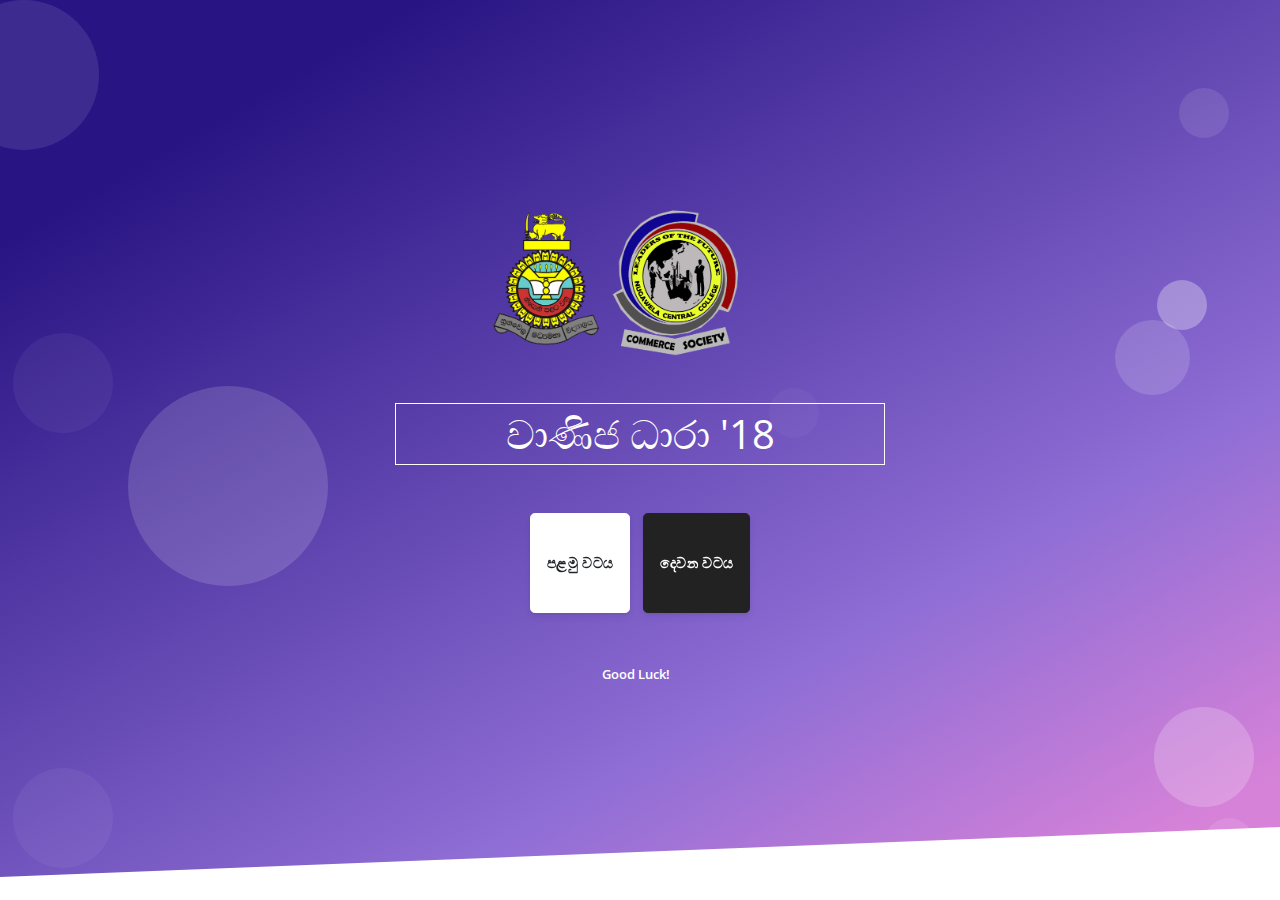
<file: index.html>
<!DOCTYPE html>
<html>

<head>
  <meta charset="utf-8">
  <meta name="viewport" content="width=device-width, initial-scale=1, shrink-to-fit=no">
  <meta name="description" content="Nugawela Central College Commerce Day Final Quiz.">
  <meta name="author" content="Sumedha Karunarathna, Piumal Rathnayaka , Arjuna Senevirathna">
  <title>Final Quiz</title>
  <!-- Favicon -->
  <link href="./assets/img/brand/favicon.png" rel="icon" type="image/png">
  <!-- Fonts -->
  <link href="https://fonts.googleapis.com/css?family=Open+Sans:300,400,600,700" rel="stylesheet">
  <!-- Icons -->
  <link href="./assets/vendor/nucleo/css/nucleo.css" rel="stylesheet">
  <link href="./assets/vendor/font-awesome/css/font-awesome.min.css" rel="stylesheet">
  <!-- Argon CSS -->
  <link type="text/css" href="./assets/css/argon.css?v=1.0.1" rel="stylesheet">
  <!-- Docs CSS -->
  <link type="text/css" href="./assets/css/argon.min.css" rel="stylesheet">
</head>

<body>

  <main>
    <div class="position-relative">
      <!-- Hero for FREE version -->
      <section class="section section-lg section-hero section-shaped">
        <!-- Background circles -->
        <div class="shape shape-style-1 shape-primary">
          <span class="span-150"></span>
          <span class="span-50"></span>
          <span class="span-50"></span>
          <span class="span-75"></span>
          <span class="span-100"></span>
          <span class="span-75"></span>
          <span class="span-50"></span>
          <span class="span-100"></span>
          <span class="span-50"></span>
          <span class="span-100"></span>
        </div>
        <div class="container shape-container d-flex align-items-center py-lg">
          <div class="col px-0">
            <div class="row align-items-center justify-content-center">
              <div class="col-lg-6 text-center">
                <img src="./assets/img/brand/white.png" width="50%"   style="margin-bottom: 20px; margin-right: 50px;"  ><br>
                <h1 style="color:white;
                           border: 1px white;
                           border-style: ridge;

">වාණිජ ධාරා '18</h1>
                <div class="btn-wrapper mt-5">
                  <a href="rules.html" class="btn btn-lg btn-white btn-icon mb-3 mb-sm-0">

                    <span class="btn-inner--text"    >පළමු වටය</span>
                  </a>
                  <a href="rules 2.html" class="btn btn-lg btn-github btn-icon mb-3 mb-sm-0" target="_blank">

                    <span class="btn-inner--text">
                      දෙවන වටය</span>
                  </a>
                </div>
                <div class="mt-5">
                  <small class="text-white font-weight-bold mb-0 mr-2">Good Luck!</small>

                </div>
              </div>
            </div>
          </div>
        </div>
        <!-- SVG separator -->
        <div class="container">
        <div class="separator separator-bottom separator-skew zindex-100">
          <svg x="0" y="0" viewBox="0 0 2560 100" preserveAspectRatio="none" version="1.1" xmlns="http://www.w3.org/2000/svg">
            <polygon class="fill-white" points="2560 0 2560 100 0 100"></polygon>
          </svg>
        </div>
      </section>
    </div>
      </div>






  </main>

  <!-- Core -->
  <script src="./assets/vendor/jquery/jquery.min.js"></script>
  <script src="./assets/vendor/popper/popper.min.js"></script>
  <script src="./assets/vendor/bootstrap/bootstrap.min.js"></script>
  <script src="./assets/vendor/headroom/headroom.min.js"></script>
  <!-- Optional JS -->
  <script src="./assets/vendor/onscreen/onscreen.min.js"></script>
  <script src="./assets/vendor/nouislider/js/nouislider.min.js"></script>
  <script src="./assets/vendor/bootstrap-datepicker/js/bootstrap-datepicker.min.js"></script>
  <!-- Argon JS -->
  <script src="./assets/js/argon.js?v=1.0.1"></script>
</body>

</html>
</file>
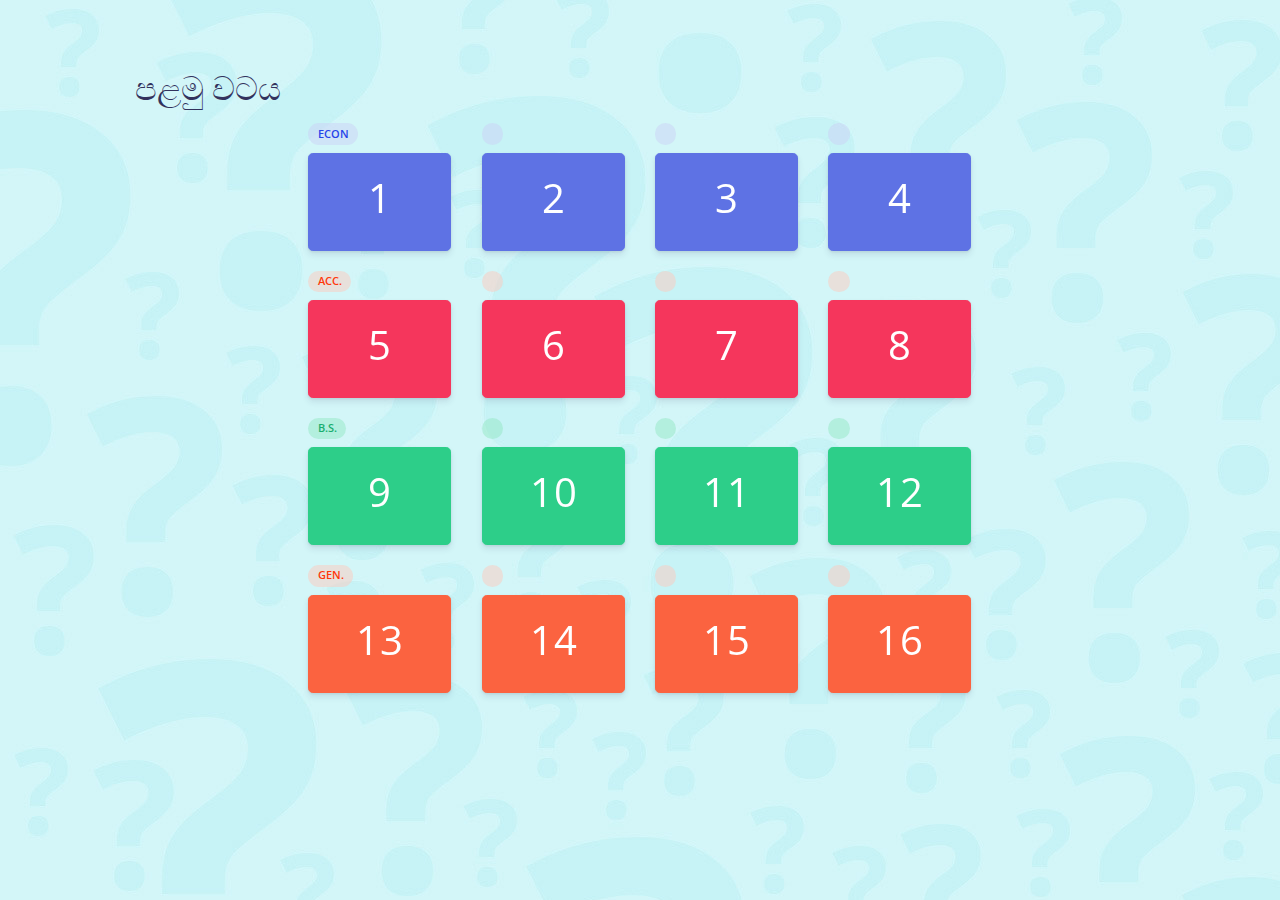
<file: quiz 2.html>
<!DOCTYPE html>
<html>

<head>
  <meta charset="utf-8">
  <meta name="viewport" content="width=device-width, initial-scale=1, shrink-to-fit=no">
  <meta name="description" content="Nugawela Central College Commerce Day Final Quiz.">
  <meta name="author" content="Sumedha Karunarathna, Piumal Rathnayaka">
  <title>Final Quiz</title>
  <!-- Favicon -->
  <link href="./assets/img/brand/favicon.png" rel="icon" type="image/png">
  <!-- Fonts -->
  <link href="https://fonts.googleapis.com/css?family=Open+Sans:300,400,600,700" rel="stylesheet">
  <!-- Icons -->
  <link href="./assets/vendor/nucleo/css/nucleo.css" rel="stylesheet">
  <link href="./assets/vendor/font-awesome/css/font-awesome.min.css" rel="stylesheet">
  <!-- Argon CSS -->
  <link type="text/css" href="./assets/css/argon.css?v=1.0.1" rel="stylesheet">
  <!-- Docs CSS -->
  <link type="text/css" href="./assets/css/argon.min.css" rel="stylesheet">

    <style>

        p {font-size:30px; }

    </style>
    <script>
        function close1() {
            document.getElementById("Ques1").disabled = true;
        };

        function close2() {
            document.getElementById("Ques2").disabled = true;
        };

        function close3() {
            document.getElementById("Ques3").disabled = true;

        };

        function close4() {
            document.getElementById("Ques4").disabled = true;

        };

        function close5() {
            document.getElementById("Ques5").disabled = true;

        };

        function close6() {
            document.getElementById("Ques6").disabled = true;

        };

        function close7() {
            document.getElementById("Ques7").disabled = true;

        };

        function close8() {
            document.getElementById("Ques8").disabled = true;

        };

        function close9() {
            document.getElementById("Ques9").disabled = true;

        };

        function close10() {
            document.getElementById("Ques10").disabled = true;

        };

        function close11() {
            document.getElementById("Ques11").disabled = true;

        };

        function close12() {
            document.getElementById("Ques12").disabled = true;

        };

        function close13() {
            document.getElementById("Ques13").disabled = true;

        };

        function close14() {
            document.getElementById("Ques14").disabled = true;

        };

        function close15() {
            document.getElementById("Ques15").disabled = true;

        };

        function close16() {
            document.getElementById("Ques16").disabled = true;

        }
    </script>

</head>

<body style="background-image:url(wall.jpg)">

  <main>







    <section class="section section-components">
      <div class="container">



        <!-- Images -->

        <h2 class="">
          <span>පළමු වටය </span>
        </h2>

        <!-- Row 1 -->
        <div class="row">
            <div class="col-md-2">
            </div>
            <!-- ප්‍රශ්න අංක 1 -->
          <div class="col-md-2">
              <span class="badge badge-pill badge-primary">ECON</span>
              <button type="button" id="Ques1" class="btn btn-lg btn-block btn-primary mb-3" data-toggle="modal" data-target="#modal-default1"><div class="h1" style="color: white;">1</div></button>
            <div class="modal fade" id="modal-default1" tabindex="-1" role="dialog" aria-labelledby="modal-default1" aria-hidden="true">
              <div class="modal-dialog modal- modal-dialog-centered modal-" role="document">
                <div class="modal-content">
                  <div class="modal-header">
                    <h6 class="modal-title" id="modal-title-default1">ප්‍රශ්න අංක 1</h6>
                    <button type="button" class="close" data-dismiss="modal" aria-label="Close">
                      <span aria-hidden="true">×</span>
                    </button>
                  </div>
                  <div class="modal-body">
                    <p>1668 දී ස්ථාපිත කරන ලද ලෝකයේ පැරණිතම මහ බැංකුව කුමක්ද?</p>
                      <div class="lead" id="Answer1" style="display:none;" >රික්ස් බැංකුව</div>

                  </div>
                  <div class="modal-footer">
                      <input type="button" class="btn btn-primary" name="Answer1" value="Answer" onclick="showDiv1()" />
                      <input type="submit" value="Close" name="Close" id="submitBtn1" class="btn btn-link  ml-auto" data-dismiss="modal" onclick="close1()"> </input>
                  </div>
                </div>
              </div>
            </div>
          </div>

            <!-- ප්‍රශ්න අංක 2 -->
            <div class="col-md-2">
                <span class="badge badge-pill badge-primary">&nbsp;</span>
                <button type="button" id="Ques2" class="btn btn-lg btn-block btn-primary mb-3" data-toggle="modal" data-target="#modal-default2"><div class="h1" style="color: white;">2</div></button>
                <div class="modal fade" id="modal-default2" tabindex="-1" role="dialog" aria-labelledby="modal-default2" aria-hidden="true">
                    <div class="modal-dialog modal- modal-dialog-centered modal-" role="document">
                        <div class="modal-content">
                            <div class="modal-header">
                                <h6 class="modal-title" id="modal-title-default2">ප්‍රශ්න අංක 2</h6>
                                <button type="button" class="close" data-dismiss="modal" aria-label="Close">
                                    <span aria-hidden="true">×</span>
                                </button>
                            </div>
                            <div class="modal-body">
                                <p>තීරුබදු හා වෙළඳාම පිලිබඳ පොදු සම්මුතිය කුමක්ද?</p>
                                <div class="lead" id="Answer2" style="display:none;" >GATT සංවිධානය</div>

                            </div>
                            <div class="modal-footer">
                                <input type="button" class="btn btn-primary" name="Answer2" value="Answer" onclick="showDiv2()" />
                                <input type="submit" value="Close" name="Close" id="submitBtn2" class="btn btn-link  ml-auto" data-dismiss="modal" onclick="close2()"> </input>
                            </div>
                        </div>
                    </div>
                </div>
            </div>


            <!-- ප්‍රශ්න අංක 3 -->
            <div class="col-md-2">
                <span class="badge badge-pill badge-primary">&nbsp;</span>
                <button type="button" id="Ques3" class="btn btn-lg btn-block btn-primary mb-3" data-toggle="modal" data-target="#modal-default3"><div class="h1" style="color: white;">3</div></button>
                <div class="modal fade" id="modal-default3" tabindex="-1" role="dialog" aria-labelledby="modal-default3" aria-hidden="true">
                    <div class="modal-dialog modal- modal-dialog-centered modal-" role="document">
                        <div class="modal-content">
                            <div class="modal-header">
                                <h6 class="modal-title" id="modal-title-default3">ප්‍රශ්න අංක 3</h6>
                                <button type="button" class="close" data-dismiss="modal" aria-label="Close">
                                    <span aria-hidden="true">×</span>
                                </button>
                            </div>
                            <div class="modal-body">
                                <p>මිල තරඟය හා නොමිල තරඟය යන උපක්‍රම දෙක ඔස්සේ තරඟය පවත්වා ගන්නා වෙළඳපොල ව්‍යුහය වන්නේ කුමක්ද?</p>
                                <div class="lead" id="Answer3" style="display:none;" >කතිපයාධිකාරය</div>

                            </div>
                            <div class="modal-footer">
                                <input type="button" class="btn btn-primary" name="Answer3" value="Answer" onclick="showDiv3()" />
                                <input type="submit" value="Close" name="Close" id="submitBtn3" class="btn btn-link  ml-auto" data-dismiss="modal" onclick="close3()"> </input>
                            </div>
                        </div>
                    </div>
                </div>
            </div>


            <!-- ප්‍රශ්න අංක 4-->
            <div class="col-md-2">
                <span class="badge badge-pill badge-primary">&nbsp;</span>
                <button type="button" id="Ques4" class="btn btn-lg btn-block btn-primary mb-3" data-toggle="modal" data-target="#modal-default4"><div class="h1" style="color: white;">4</div></button>
                <div class="modal fade" id="modal-default4" tabindex="-1" role="dialog" aria-labelledby="modal-default4" aria-hidden="true">
                    <div class="modal-dialog modal- modal-dialog-centered modal-" role="document">
                        <div class="modal-content">
                            <div class="modal-header">
                                <h6 class="modal-title" id="modal-title-default4">ප්‍රශ්න අංක 4</h6>
                                <button type="button" class="close" data-dismiss="modal" aria-label="Close">
                                    <span aria-hidden="true">×</span>
                                </button>
                            </div>
                            <div class="modal-body">
                                <p>2018 වසරේදී ආර්ථික විද්‍යාව සඳහා නොබෙල් ත්‍යාගය දිනාගන්න ලද්දේ කෑ විසින්ද?</p>
                                <div class="lead" id="Answer4" style="display:none;" >පෝල් රෝමර්</div>

                            </div>
                            <div class="modal-footer">
                                <input type="button" class="btn btn-primary" name="Answer4" value="Answer" onclick="showDiv4()" />
                                <input type="submit" value="Close" name="Close" id="submitBtn4" class="btn btn-link  ml-auto" data-dismiss="modal" onclick="close4()"> </input>
                            </div>
                        </div>
                    </div>
                </div>
            </div>

        </div>

          <!-- Row 2 -->
          <div class="row">
              <div class="col-md-2">
              </div>
              <!-- ප්‍රශ්න අංක 5 -->
              <div class="col-md-2">
                  <span class="badge badge-pill badge-warning">Acc.</span>
                  <button type="button" id="Ques5" class="btn btn-lg btn-block btn-danger mb-3" data-toggle="modal" data-target="#modal-default5"><div class="h1" style="color: white;">5</div></button>
                  <div class="modal fade" id="modal-default5" tabindex="-1" role="dialog" aria-labelledby="modal-default5" aria-hidden="true">
                      <div class="modal-dialog modal- modal-dialog-centered modal-" role="document">
                          <div class="modal-content">
                              <div class="modal-header">
                                  <h6 class="modal-title" id="modal-title-default5">ප්‍රශ්න අංක 5</h6>
                                  <button type="button" class="close" data-dismiss="modal" aria-label="Close">
                                      <span aria-hidden="true">×</span>
                                  </button>
                              </div>
                              <div class="modal-body">
                                  <p>මූල්‍ය ප්‍රකාශන වල අවසාන තොගය දැක්වීමේදී පිරිවැය හා ශුද්ධ උප ලබ්ධි අගය යන දෙකෙන් අඩු අගය පෙන්වීමට පාදක වන සංකල්පය කුමක්ද?</p>
                                  <div class="lead" id="Answer5" style="display:none;" >ආරක්ෂණ සංකල්පය</div>

                              </div>
                              <div class="modal-footer">
                                  <input type="button" class="btn btn-primary" name="Answer5" value="Answer" onclick="showDiv5()" />
                                  <input type="submit" value="Close" name="Close" id="submitBtn5" class="btn btn-link  ml-auto" data-dismiss="modal" onclick="close5()"> </input>
                              </div>
                          </div>
                      </div>
                  </div>
              </div>

              <!-- ප්‍රශ්න අංක 6 -->
              <div class="col-md-2">
                  <span class="badge badge-pill badge-warning">&nbsp;</span>
                  <button type="button" id="Ques6" class="btn btn-lg btn-block btn-danger mb-3" data-toggle="modal" data-target="#modal-default6"><div class="h1" style="color: white;">6</div></button>
                  <div class="modal fade" id="modal-default6" tabindex="-1" role="dialog" aria-labelledby="modal-default6" aria-hidden="true">
                      <div class="modal-dialog modal- modal-dialog-centered modal-" role="document">
                          <div class="modal-content">
                              <div class="modal-header">
                                  <h6 class="modal-title" id="modal-title-default6">ප්‍රශ්න අංක 6</h6>
                                  <button type="button" class="close" data-dismiss="modal" aria-label="Close">
                                      <span aria-hidden="true">×</span>
                                  </button>
                              </div>
                              <div class="modal-body">
                                  <p>ආදායම් හා වියදම් ගිණුම්වල ඇතුලත් වන, නමුත් ලැබීම් හා ගෙවීම් ගිණුමේ ඇතුලත් නොවන ගනුදෙනුව නම් කරන්න.</p>
                                  <div class="lead" id="Answer6" style="display:none;" >ක්ෂය වීම්</div>

                              </div>
                              <div class="modal-footer">
                                  <input type="button" class="btn btn-primary" name="Answer6" value="Answer" onclick="showDiv6()" />
                                  <input type="submit" value="Close" name="Close" id="submitBtn6" class="btn btn-link  ml-auto" data-dismiss="modal" onclick="close6()"> </input>
                              </div>
                          </div>
                      </div>
                  </div>
              </div>


              <!-- ප්‍රශ්න අංක 7-->
              <div class="col-md-2">
                  <span class="badge badge-pill badge-warning">&nbsp;</span>
                  <button type="button" id="Ques7" class="btn btn-lg btn-block btn-danger mb-3" data-toggle="modal" data-target="#modal-default7"><div class="h1" style="color: white;">7</div></button>
                  <div class="modal fade" id="modal-default7" tabindex="-1" role="dialog" aria-labelledby="modal-default7" aria-hidden="true">
                      <div class="modal-dialog modal- modal-dialog-centered modal-" role="document">
                          <div class="modal-content">
                              <div class="modal-header">
                                  <h6 class="modal-title" id="modal-title-default7">ප්‍රශ්න අංක 7</h6>
                                  <button type="button" class="close" data-dismiss="modal" aria-label="Close">
                                      <span aria-hidden="true">×</span>
                                  </button>
                              </div>
                              <div class="modal-body">
                                  <p>ණයගැති සැසදුම් ප්‍රකාශනයකින් සිදු වන්නේකුමක්ද?</p>
                                  <div class="lead" id="Answer7" style="display:none;" >ණයගැති පාලන ගිණුමේ ශේෂය සමග ණයගැති ශේෂ ලැයිස්තුවේ ඓක්‍යය සැසඳීම</div>

                              </div>
                              <div class="modal-footer">
                                  <input type="button" class="btn btn-primary" name="Answer7" value="Answer" onclick="showDiv7()" />
                                  <input type="submit" value="Close" name="Close" id="submitBtn7" class="btn btn-link  ml-auto" data-dismiss="modal" onclick="close7()"> </input>
                              </div>
                          </div>
                      </div>
                  </div>
              </div>


              <!-- ප්‍රශ්න අංක 8-->
              <div class="col-md-2">
                  <span class="badge badge-pill badge-warning">&nbsp;</span>
                  <button type="button" id="Ques8" class="btn btn-lg btn-block btn-danger mb-3" data-toggle="modal" data-target="#modal-default8"><div class="h1" style="color: white;">8</div></button>
                  <div class="modal fade" id="modal-default8" tabindex="-1" role="dialog" aria-labelledby="modal-default8" aria-hidden="true">
                      <div class="modal-dialog modal- modal-dialog-centered modal-" role="document">
                          <div class="modal-content">
                              <div class="modal-header">
                                  <h6 class="modal-title" id="modal-title-default8">ප්‍රශ්න අංක 8</h6>
                                  <button type="button" class="close" data-dismiss="modal" aria-label="Close">
                                      <span aria-hidden="true">×</span>
                                  </button>
                              </div>
                              <div class="modal-body">
                                  <p>ශ්‍රී ලංකාවේ ගිණුම්කරණ ක්ෂේත්‍රයේ කටයුතු සඳහා මගපෙන්වීම හා ප්‍රමිති සකස් කිරීම සහ විධිවිධාන නියම කිරීම වැනි කාර්යයන් ඉටු කරන ආයතනය කුමක්ද?</p>
                                  <div class="lead" id="Answer8" style="display:none;" >ශ්‍රී ලංකා වරලත් ගණකාධිකාරී ආයතනය</div>

                              </div>
                              <div class="modal-footer">
                                  <input type="button" class="btn btn-primary" name="Answer8" value="Answer" onclick="showDiv8()" />
                                  <input type="submit" value="Close" name="Close" id="submitBtn8" class="btn btn-link  ml-auto" data-dismiss="modal" onclick="close8()"> </input>
                              </div>
                          </div>
                      </div>
                  </div>
              </div>

          </div>

          <!-- Row 3 -->
          <div class="row">
              <div class="col-md-2">
              </div>
              <!-- ප්‍රශ්න අංක 9-->
              <div class="col-md-2">
                  <span class="badge badge-pill badge-success">B.S.</span>
                  <button type="button" id="Ques9" class="btn btn-lg btn-block btn-success mb-3" data-toggle="modal" data-target="#modal-default9"><div class="h1" style="color: white;">9</div></button>
                  <div class="modal fade" id="modal-default9" tabindex="-1" role="dialog" aria-labelledby="modal-default9" aria-hidden="true">
                      <div class="modal-dialog modal- modal-dialog-centered modal-" role="document">
                          <div class="modal-content">
                              <div class="modal-header">
                                  <h6 class="modal-title" id="modal-title-default9">ප්‍රශ්න අංක 9</h6>
                                  <button type="button" class="close" data-dismiss="modal" aria-label="Close">
                                      <span aria-hidden="true">×</span>
                                  </button>
                              </div>
                              <div class="modal-body">
                                  <p>තත්කාලීන දළ පියවීම් පද්ධතිය හා ලේඛන රහිත සුරැකුම්පත් තැන්පතු පද්ධතිය ගත් විට එය හඳුන්වන නාමය කුමක්ද?</p>
                                  <div class="lead" id="Answer9" style="display:none;" >ලංකා සෙට්ල්(Lanka Settle)</div>

                              </div>
                              <div class="modal-footer">
                                  <input type="button" class="btn btn-primary" name="Answer9" value="Answer" onclick="showDiv9()" />
                                  <input type="submit" value="Close" name="Close" id="submitBtn9" class="btn btn-link  ml-auto" data-dismiss="modal" onclick="close9()"> </input>
                              </div>
                          </div>
                      </div>
                  </div>
              </div>

              <!-- ප්‍රශ්න අංක 10-->
              <div class="col-md-2">
                  <span class="badge badge-pill badge-success">&nbsp;</span>
                  <button type="button" id="Ques10" class="btn btn-lg btn-block btn-success mb-3" data-toggle="modal" data-target="#modal-default10"><div class="h1" style="color: white;">10</div></button>
                  <div class="modal fade" id="modal-default10" tabindex="-1" role="dialog" aria-labelledby="modal-default10" aria-hidden="true">
                      <div class="modal-dialog modal- modal-dialog-centered modal-" role="document">
                          <div class="modal-content">
                              <div class="modal-header">
                                  <h6 class="modal-title" id="modal-title-default10">ප්‍රශ්න අංක 10</h6>
                                  <button type="button" class="close" data-dismiss="modal" aria-label="Close">
                                      <span aria-hidden="true">×</span>
                                  </button>
                              </div>
                              <div class="modal-body">
                                  <p>මිහිකත සමුළුවේදී දේශගුණික වෙනස්වීම් සම්බන්ධයෙන් ඇති කරගත් ගිවිසුම කුමක්ද?</p>
                                  <div class="lead" id="Answer10" style="display:none;" >කියෝටෝ සම්මුතිය</div>

                              </div>
                              <div class="modal-footer">
                                  <input type="button" class="btn btn-primary" name="Answer10" value="Answer" onclick="showDiv10()" />
                                  <input type="submit" value="Close" name="Close" id="submitBtn10" class="btn btn-link  ml-auto" data-dismiss="modal" onclick="close10()"> </input>
                              </div>
                          </div>
                      </div>
                  </div>
              </div>


              <!-- ප්‍රශ්න අංක 11-->
              <div class="col-md-2">
                  <span class="badge badge-pill badge-success">&nbsp;</span>
                  <button type="button" id="Ques11" class="btn btn-lg btn-block btn-success mb-3" data-toggle="modal" data-target="#modal-default11"><div class="h1" style="color: white;">11</div></button>
                  <div class="modal fade" id="modal-default11" tabindex="-1" role="dialog" aria-labelledby="modal-default11" aria-hidden="true">
                      <div class="modal-dialog modal- modal-dialog-centered modal-" role="document">
                          <div class="modal-content">
                              <div class="modal-header">
                                  <h6 class="modal-title" id="modal-title-default11">ප්‍රශ්න අංක11</h6>
                                  <button type="button" class="close" data-dismiss="modal" aria-label="Close">
                                      <span aria-hidden="true">×</span>
                                  </button>
                              </div>
                              <div class="modal-body">
                                  <p>ඊ මේල් ලිපිනය හරහා ගිණුමක් විවෘත කර මුදල් තැන්පත් කර එම ගිණුම හරහා පහසුවෙන් ගෙවීම් කළ හැකි සේවය කුමක්ද?</p>
                                  <div class="lead" id="Answer11" style="display:none;" >පේ-පැල් (Paypal)</div>

                              </div>
                              <div class="modal-footer">
                                  <input type="button" class="btn btn-primary" name="Answer11" value="Answer" onclick="showDiv11()" />
                                  <input type="submit" value="Close" name="Close" id="submitBtn11" class="btn btn-link  ml-auto" data-dismiss="modal" onclick="close11()"> </input>
                              </div>
                          </div>
                      </div>
                  </div>
              </div>


              <!-- ප්‍රශ්න අංක 12 -->
              <div class="col-md-2">
                  <span class="badge badge-pill badge-success">&nbsp;</span>
                  <button type="button" id="Ques12" class="btn btn-lg btn-block btn-success mb-3" data-toggle="modal" data-target="#modal-default12"><div class="h1" style="color: white;">12</div></button>
                  <div class="modal fade" id="modal-default12" tabindex="-1" role="dialog" aria-labelledby="modal-default12" aria-hidden="true">
                      <div class="modal-dialog modal- modal-dialog-centered modal-" role="document">
                          <div class="modal-content">
                              <div class="modal-header">
                                  <h6 class="modal-title" id="modal-title-default12">ප්‍රශ්න අංක 12</h6>
                                  <button type="button" class="close" data-dismiss="modal" aria-label="Close">
                                      <span aria-hidden="true">×</span>
                                  </button>
                              </div>
                              <div class="modal-body">
                                  <p>යහපත් පරිසර කළමනාකරණ පද්ධතියක් යටතේ ව්‍යාපාර කටයුතු කරගෙන යන බවට ලබාදෙන ප්‍රමිතිය කුමක්ද?</p>
                                  <div class="lead" id="Answer12" style="display:none;" >ISO 14001</div>

                              </div>
                              <div class="modal-footer">
                                  <input type="button" class="btn btn-primary" name="Answer12" value="Answer" onclick="showDiv12()" />
                                  <input type="submit" value="Close" name="Close" id="submitBtn12" class="btn btn-link  ml-auto" data-dismiss="modal" onclick="close12()"> </input>
                              </div>
                          </div>
                      </div>
                  </div>
              </div>
          </div>


          <!-- Row 3 -->
          <div class="row">
              <div class="col-md-2">
              </div>
              <!-- ප්‍රශ්න අංක 13 -->
              <div class="col-md-2">
                  <span class="badge badge-pill badge-warning">Gen.</span>
                  <button type="button" id="Ques13" class="btn btn-lg btn-block btn-warning mb-3" data-toggle="modal" data-target="#modal-default13"><div class="h1" style="color: white;">13</div></button>
                  <div class="modal fade" id="modal-default13" tabindex="-1" role="dialog" aria-labelledby="modal-default13" aria-hidden="true">
                      <div class="modal-dialog modal- modal-dialog-centered modal-" role="document">
                          <div class="modal-content">
                              <div class="modal-header">
                                  <h6 class="modal-title" id="modal-title-default13">ප්‍රශ්න අංක 13</h6>
                                  <button type="button" class="close" data-dismiss="modal" aria-label="Close">
                                      <span aria-hidden="true">×</span>
                                  </button>
                              </div>
                              <div class="modal-body">
                                  <p>ආසියානු සංවර්ධන බැංකුවේ මූලස්ථානය පිහිටා ඇත්තේ කොහේද?</p>
                                  <div class="lead" id="Answer13" style="display:none;" >පිලිපීනයේ මැනිලා නුවර</div>

                              </div>
                              <div class="modal-footer">
                                  <input type="button" class="btn btn-primary" name="Answer13" value="Answer" onclick="showDiv13()" />
                                  <input type="submit" value="Close" name="Close" id="submitBtn13" class="btn btn-link  ml-auto" data-dismiss="modal" onclick="close13()"> </input>
                              </div>
                          </div>
                      </div>
                  </div>
              </div>


              <!-- ප්‍රශ්න අංක 14-->
              <div class="col-md-2">
                  <span class="badge badge-pill badge-warning">&nbsp;</span>
                  <button type="button" id="Ques14" class="btn btn-lg btn-block btn-warning mb-3" data-toggle="modal" data-target="#modal-default14"><div class="h1" style="color: white;">14</div></button>
                  <div class="modal fade" id="modal-default14" tabindex="-1" role="dialog" aria-labelledby="modal-default14" aria-hidden="true">
                      <div class="modal-dialog modal- modal-dialog-centered modal-" role="document">
                          <div class="modal-content">
                              <div class="modal-header">
                                  <h6 class="modal-title" id="modal-title-default14">ප්‍රශ්න අංක 14</h6>
                                  <button type="button" class="close" data-dismiss="modal" aria-label="Close">
                                      <span aria-hidden="true">×</span>
                                  </button>
                              </div>
                              <div class="modal-body">
                                  <p>මැලේසියාවේ භාවිතා වන මුදල් ඒකකය කුමක්ද?</p>
                                  <div class="lead" id="Answer14" style="display:none;" >රින්ගිට්</div>

                              </div>
                              <div class="modal-footer">
                                  <input type="button" class="btn btn-primary" name="Answer14" value="Answer" onclick="showDiv14()" />
                                  <input type="submit" value="Close" name="Close" id="submitBtn14" class="btn btn-link  ml-auto" data-dismiss="modal" onclick="close14()"> </input>
                              </div>
                          </div>
                      </div>
                  </div>
              </div>





              <!-- ප්‍රශ්න අංක 15 -->
              <div class="col-md-2">
                  <span class="badge badge-pill badge-warning">&nbsp;</span>
                  <button type="button" id="Ques15" class="btn btn-lg btn-block btn-warning mb-3" data-toggle="modal" data-target="#modal-default15"><div class="h1" style="color: white;">15</div></button>
                  <div class="modal fade" id="modal-default15" tabindex="-1" role="dialog" aria-labelledby="modal-default15" aria-hidden="true">
                      <div class="modal-dialog modal- modal-dialog-centered modal-" role="document">
                          <div class="modal-content">
                              <div class="modal-header">
                                  <h6 class="modal-title" id="modal-title-default15">ප්‍රශ්න අංක 15</h6>
                                  <button type="button" class="close" data-dismiss="modal" aria-label="Close">
                                      <span aria-hidden="true">×</span>
                                  </button>
                              </div>
                              <div class="modal-body">
                                  <p>ශ්‍රී ලංකාවේ ජනගහනය අඩුම දිස්ත්‍රික්කය කුමක්ද?</p>
                                  <div class="lead" id="Answer15" style="display:none;" >මුලතිවු දිස්ත්‍රික්කය</div>

                              </div>
                              <div class="modal-footer">
                                  <input type="button" class="btn btn-primary" name="Answer15" value="Answer" onclick="showDiv15()" />
                                  <input type="submit" value="Close" name="Close" id="submitBtn15" class="btn btn-link  ml-auto" data-dismiss="modal" onclick="close15()"> </input>
                              </div>
                          </div>
                      </div>
                  </div>
              </div>

              <!-- ප්‍රශ්න අංක 16 -->
              <div class="col-md-2">
                  <span class="badge badge-pill badge-warning">&nbsp;</span>
                  <button type="button" id="Ques16" class="btn btn-lg btn-block btn-warning mb-3" data-toggle="modal" data-target="#modal-default16"><div class="h1" style="color: white;">16</div></button>
                  <div class="modal fade" id="modal-default16" tabindex="-1" role="dialog" aria-labelledby="modal-default16" aria-hidden="true">
                      <div class="modal-dialog modal- modal-dialog-centered modal-" role="document">
                          <div class="modal-content">
                              <div class="modal-header">
                                  <h6 class="modal-title" id="modal-title-default16">ප්‍රශ්න අංක 16</h6>
                                  <button type="button" class="close" data-dismiss="modal" aria-label="Close">
                                      <span aria-hidden="true">×</span>
                                  </button>
                              </div>
                              <div class="modal-body">
                                  <p>ශ්‍රී ලංකාව හා ඉන්දියාව අතර මෑතකදී අත්සන් කරන ලද ETCA ගිවිසුම යනු කුමක්ද?</p>
                                  <div class="lead" id="Answer16" style="display:none;" >ආර්ථික හා තාක්ෂණික සහයෝගිතා ගිවිසුම (Economic and Technology Co-operation Agreement)</div>

                              </div>
                              <div class="modal-footer">
                                  <input type="button" class="btn btn-primary" name="Answer16" value="Answer" onclick="showDiv16()" />
                                  <input type="submit" value="Close" name="Close" id="submitBtn16" class="btn btn-link  ml-auto" data-dismiss="modal" onclick="close16()"> </input>
                              </div>
                          </div>
                      </div>
                  </div>
              </div>

          </div>




      </div>
    </section>

  </main>

  <!-- Core -->
  <script src="./assets/vendor/jquery/jquery.min.js"></script>
  <script src="./assets/vendor/popper/popper.min.js"></script>
  <script src="./assets/vendor/bootstrap/bootstrap.min.js"></script>
  <script src="./assets/vendor/headroom/headroom.min.js"></script>
  <!-- Optional JS -->
  <script src="./assets/vendor/onscreen/onscreen.min.js"></script>
  <script src="./assets/vendor/nouislider/js/nouislider.min.js"></script>
  <script src="./assets/vendor/bootstrap-datepicker/js/bootstrap-datepicker.min.js"></script>
  <!-- Argon JS -->
  <script src="./assets/js/argon.js?v=1.0.1"></script>

 <script>
     function showDiv1() {
         document.getElementById('Answer1').style.display = "block";
     };

     function showDiv2() {
         document.getElementById('Answer2').style.display = "block";
     };

     function showDiv3() {
         document.getElementById('Answer3').style.display = "block";
     };

     function showDiv4() {
         document.getElementById('Answer4').style.display = "block";
     };

     function showDiv5() {
         document.getElementById('Answer5').style.display = "block";
     };

     function showDiv6() {
         document.getElementById('Answer6').style.display = "block";
     };

     function showDiv7() {
         document.getElementById('Answer7').style.display = "block";
     };

     function showDiv8() {
         document.getElementById('Answer8').style.display = "block";
     };

     function showDiv9() {
         document.getElementById('Answer9').style.display = "block";
     };

     function showDiv10() {
         document.getElementById('Answer10').style.display = "block";
     };

     function showDiv11() {
         document.getElementById('Answer11').style.display = "block";
     };

     function showDiv12() {
         document.getElementById('Answer12').style.display = "block";
     };

     function showDiv13() {
         document.getElementById('Answer13').style.display = "block";
     };

     function showDiv14() {
         document.getElementById('Answer14').style.display = "block";
     };

     function showDiv15() {
         document.getElementById('Answer15').style.display = "block";
     };

     function showDiv16() {
         document.getElementById('Answer16').style.display = "block";
     };


 </script>

</body>

</html>
</file>
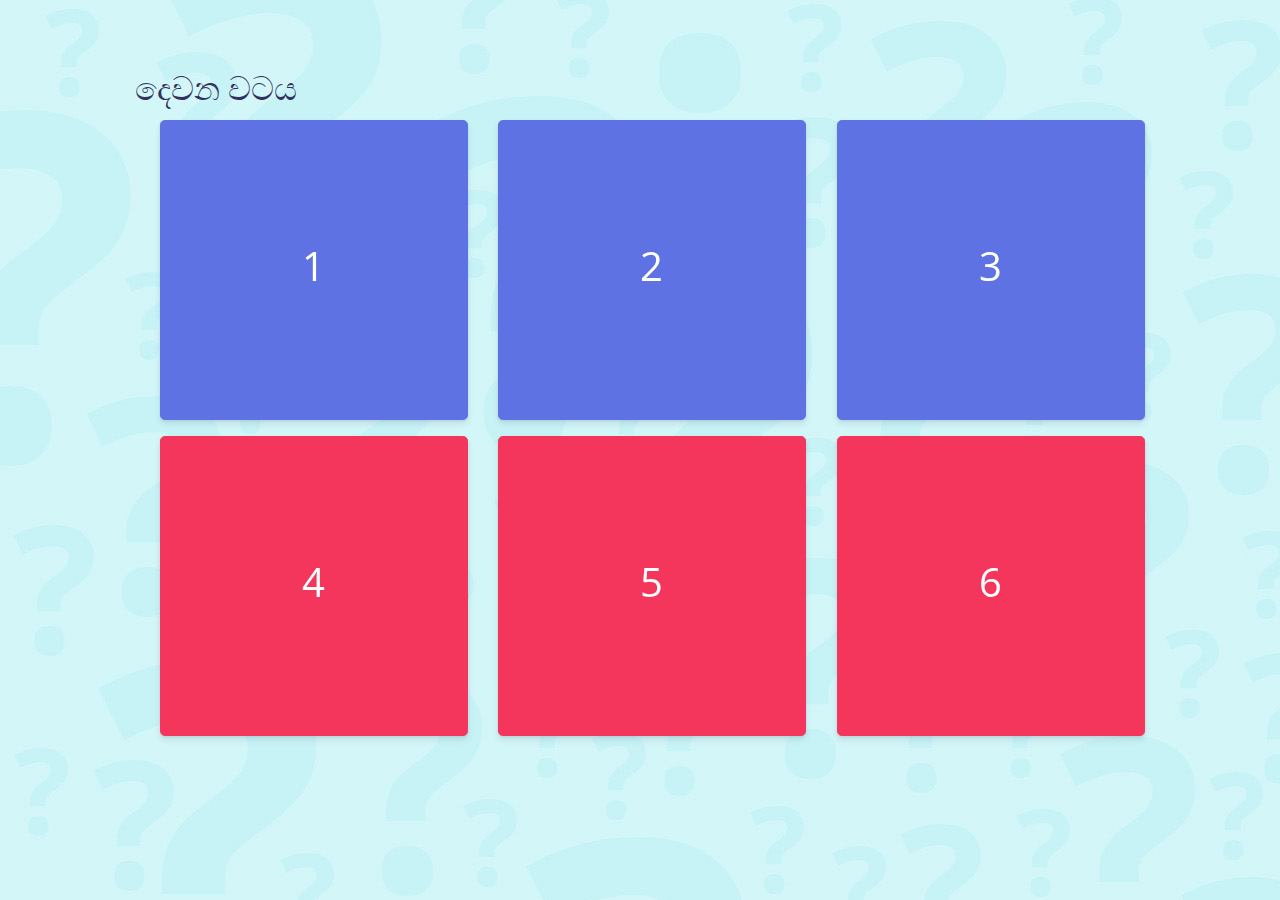
<file: quiz.html>
<!DOCTYPE html>
<html>

<head>
  <meta charset="utf-8">
  <meta name="viewport" content="width=device-width, initial-scale=1, shrink-to-fit=no">
  <meta name="description" content="Nugawela Central College Commerce Day Final Quiz.">
  <meta name="author" content="Sumedha Karunarathna, Piumal Rathnayaka">
  <title>Final Quiz</title>
  <!-- Favicon -->
  <link href="./assets/img/brand/favicon.png" rel="icon" type="image/png">
  <!-- Fonts -->
  <link href="https://fonts.googleapis.com/css?family=Open+Sans:300,400,600,700" rel="stylesheet">
  <!-- Icons -->
  <link href="./assets/vendor/nucleo/css/nucleo.css" rel="stylesheet">
  <link href="./assets/vendor/font-awesome/css/font-awesome.min.css" rel="stylesheet">
  <!-- Argon CSS -->
  <link type="text/css" href="./assets/css/argon.css?v=1.0.1" rel="stylesheet">
  <!-- Docs CSS -->
  <link type="text/css" href="./assets/css/argon.min.css" rel="stylesheet">

    <style>

        p {font-size:27px; }

        .modal-content
        {
            height:650px;

        }


    </style>

    <script>
        function close1() {
            document.getElementById("Ques1").disabled = true;
        };

        function close2() {
            document.getElementById("Ques2").disabled = true;
        };

        function close3() {
            document.getElementById("Ques3").disabled = true;

        };

        function close4() {
            document.getElementById("Ques4").disabled = true;

        };

        function close5() {
            document.getElementById("Ques5").disabled = true;

        };

        function close6() {
            document.getElementById("Ques6").disabled = true;

        };




        </script>





</head>


<body style="background-image:url(wall.jpg)">
  <main>








    <section class="section section-components">
      <div class="container">



        <!-- Images -->

        <h2>
          <span>දෙවන වටය</span>
        </h2>
<DIV  id="boxMain" >
        <!-- Row 1 -->
        <div class="row">

            <!-- Question 1 -->
            <div class="col-md-4" >

                <button style="height: 300px;" type="button" id="Ques1" class="btn btn-lg btn-block btn-primary mb-3" data-toggle="modal" data-target="#modal-default1"><div class="h1" style="color: white;">1</div></button>
                <div class="modal fade" id="modal-default1" tabindex="-1" role="dialog" aria-labelledby="modal-default1" aria-hidden="true">
                    <div class="modal-dialog modal- modal-dialog-centered modal-" role="document">
                        <div class="modal-content">
                            <div class="modal-header">
                                <h6 class="modal-title" id="modal-title-default1">QUESTION 1</h6>
                                <button type="button" class="close" data-dismiss="modal" aria-label="Close">
                                    <span aria-hidden="true">×</span>
                                </button>
                            </div>
                            <div class="modal-body">
                                <p>මෙම රූපයේ සිටින මෑතකදී පත් කරන ලද ශ්‍රී ලංකාවේ 46 වන අග්‍රවිනිශ්චයකාරවරයා කවුරුන්ද?</p>
                                <img src="assets\img\theme\nalinh-2.jpg" width="74%" >
                                <div class="lead" id="Answer1" style="display:none;" >නලින් පෙරේරා</div>

                            </div>
                            <div class="modal-footer">
                                <input type="button" class="btn btn-primary" name="Answer1" value="Answer" onclick="showDiv1()" />
                                <input type="submit" name="Close" value="Close"" id="submitBtn1" class="btn btn-link  ml-auto" data-dismiss="modal" onclick="close1()"> </input>
                            </div>
                        </div>
                    </div>
                </div>
            </div>

            <!-- Question 2 -->
            <div class="col-md-4">

                <button type="button" style="height: 300px;"  id="Ques2" class="btn btn-lg btn-block btn-primary mb-3" data-toggle="modal" data-target="#modal-default2"><div class="h1" style="color: white;">2</div></button>
                <div class="modal fade" id="modal-default2" tabindex="-1" role="dialog" aria-labelledby="modal-default2" aria-hidden="true">
                    <div class="modal-dialog modal- modal-dialog-centered modal-" role="document">
                        <div class="modal-content">
                            <div class="modal-header">
                                <h6 class="modal-title" id="modal-title-default2">QUESTION </h6>
                                <button type="button" class="close" data-dismiss="modal" aria-label="Close">
                                    <span aria-hidden="true">×</span>
                                </button>
                            </div>
                            <div class="modal-body">
                                <p>මෙම රූපයෙහි දැක්වෙන ලාංඡනය අයත් ගුවන් සමාගම කුමක්ද?</p>
                                <img src="assets\img\theme\22853150_1470208379761190_5467030774070619167_n.png" width="54%" ;">
                                <div class="lead" id="Answer2" style="display:none;" >Turkish Airlines</div>

                            </div>
                            <div class="modal-footer">
                                <input type="button" class="btn btn-primary" name="Answer2" value="Answer" onclick="showDiv2()" />
                                <input type="submit" name="Close" value="Close"" id="submitBtn2" class="btn btn-link  ml-auto" data-dismiss="modal" onclick="close2()"> </input>
                            </div>
                        </div>
                    </div>
                </div>
            </div>



            <!-- Question 3-->
            <div class="col-md-4">

                <button type="button"  style="height: 300px;" id="Ques3" class="btn btn-lg btn-block btn-primary mb-3" data-toggle="modal" data-target="#modal-default3"><div class="h1" style="color: white;">3</div></button>
                <div class="modal fade" id="modal-default3" tabindex="-1" role="dialog" aria-labelledby="modal-default3" aria-hidden="true">
                    <div class="modal-dialog modal- modal-dialog-centered modal-" role="document">
                        <div class="modal-content">
                            <div class="modal-header">
                                <h6 class="modal-title" id="modal-title-default4">QUESTION 3</h6>
                                <button type="button" class="close" data-dismiss="modal" aria-label="Close">
                                    <span aria-hidden="true">×</span>
                                </button>
                            </div>
                            <div class="modal-body">
                                <p>ලෝකයේ ධනවත්ම පුද්ගලයා ලෙස හැඳින්වෙන ඇමේසන් ආයතනයේ නිර්මාතෘ ජෙෆ් බෙසොස් මහතා ගේ වත්කම කොපමණද?</p>
                                <img src="assets\img\theme\getty_520695236_370707.jpg" width="93%" >

                                <div class="lead" id="Answer3" style="display:none;" >ඩොලර් බිලියන 150</div>

                            </div>
                            <div class="modal-footer">
                                <input type="button" class="btn btn-primary" name="Answer3" value="Answer" onclick="showDiv3()" />
                                <input type="submit" name="Close" value="Close"" id="submitBtn3" class="btn btn-link  ml-auto" data-dismiss="modal" onclick="close3()"> </input>
                            </div>
                        </div>
                    </div>
                </div>
            </div>

            <!-- Question 4 -->
            <div class="col-md-4">

                <button type="button"  style="height: 300px;"  id="Ques4" class="btn btn-lg btn-block btn-danger mb-3" data-toggle="modal" data-target="#modal-default4"><div class="h1" style="color: white;">4</div></button>
                <div class="modal fade" id="modal-default4" tabindex="-1" role="dialog" aria-labelledby="modal-default4" aria-hidden="true">
                    <div class="modal-dialog modal- modal-dialog-centered modal-" role="document">
                        <div class="modal-content">
                            <div class="modal-header">
                                <h6 class="modal-title" id="modal-title-default5">QUESTION 4</h6>
                                <button type="button" class="close" data-dismiss="modal" aria-label="Close">
                                    <span aria-hidden="true">×</span>
                                </button>
                            </div>
                            <div class="modal-body">
                                <p>Facebook වෙබ් අඩවියේ මුල්ම නාමය කුමක්ද?</p>

                                <img src="assets\img\theme\flogo_rgb_hex-brc-site-250.png" width="54%" >
                                <div class="lead" id="Answer4" style="display:none;" >The Facebook</div>

                            </div>
                            <div class="modal-footer">
                                <input type="button" class="btn btn-primary" name="Answer4" value="Answer" onclick="showDiv4()" />
                                <input type="submit" name="Close" value="Close"" id="submitBtn4" class="btn btn-link  ml-auto" data-dismiss="modal" onclick="close4()"> </input>
                            </div>
                        </div>
                    </div>
                </div>
            </div>

            <!-- Question 5 -->
            <div class="col-md-4">

                <button type="button"  style="height: 300px;" id="Ques5" class="btn btn-lg btn-block btn-danger mb-3" data-toggle="modal" data-target="#modal-default5"><div class="h1" style="color: white;">5</div></button>
                <div class="modal fade" id="modal-default5" tabindex="-1" role="dialog" aria-labelledby="modal-default5" aria-hidden="true">
                    <div class="modal-dialog modal- modal-dialog-centered modal-" role="document">
                        <div class="modal-content">
                            <div class="modal-header">
                                <h6 class="modal-title" id="modal-title-default6">QUESTION 5</h6>
                                <button type="button" class="close" data-dismiss="modal" aria-label="Close">
                                    <span aria-hidden="true">×</span>
                                </button>
                            </div>
                            <div class="modal-body">
                                <p>මෙවර යොවුන් ඔලිම්පික් උළෙලේ ලෝකඩ පදක්කමක් දිනූ පාරමී වසන්ති සහභාගී වූ එම ඉසව්ව කුමක්ද?</p>
                                <img src="assets\img\theme\DfSt-IBVMAA2ONU.jpg" width="82%" >
                                <div class="lead" id="Answer5" style="display:none;" >200m</div>

                            </div>
                            <div class="modal-footer">
                                <input type="button" class="btn btn-primary" name="Answer5" value="Answer" onclick="showDiv5()" />
                                <input type="submit" name="Close" value="Close"" id="submitBtn5" class="btn btn-link  ml-auto" data-dismiss="modal" onclick="close5()"> </input>
                            </div>
                        </div>
                    </div>
                </div>
            </div>

            <!-- Question 6-->
            <div class="col-md-4">

                <button type="button"   style="height: 300px;" id="Ques6" class="btn btn-lg btn-block btn-danger mb-3" data-toggle="modal" data-target="#modal-default6"><div class="h1" style="color: white;">6</div></button>
                <div class="modal fade" id="modal-default6" tabindex="-1" role="dialog" aria-labelledby="modal-default6" aria-hidden="true">
                    <div class="modal-dialog modal- modal-dialog-centered modal-" role="document">
                        <div class="modal-content">
                            <div class="modal-header">
                                <h6 class="modal-title" id="modal-title-default6">QUESTION 6</h6>
                                <button type="button" class="close" data-dismiss="modal" aria-label="Close">
                                    <span aria-hidden="true">×</span>
                                </button>
                            </div>
                            <div class="modal-body">
                                <p>1982දී ප්‍රථම වරට E-Cash සංකල්පය හඳුන්වා දුන් ඉහත රූපයේ දැක්වෙන පුද්ගලයා කවුරුන්ද?</p>
                                <img src="assets\img\theme\david-chaum-digicash-2.jpg" width="81%" >
                                <div class="lead" id="Answer6" style="display:none;" >ඩේවිඩ් චෝම්</div>

                            </div>
                            <div class="modal-footer">
                                <input type="button" class="btn btn-primary" name="Answer6" value="Answer" onclick="showDiv6()" />
                                <input type="submit" name="Close" value="Close"" id="submitBtn6" class="btn btn-link  ml-auto" data-dismiss="modal" onclick="close6()"> </input>
                            </div>
                        </div>
                    </div>
                </div>
            </div>


        </DIV>



      </div>
    </section>

  </main>

  <!-- Core -->
  <script src="./assets/vendor/jquery/jquery.min.js"></script>
  <script src="./assets/vendor/popper/popper.min.js"></script>
  <script src="./assets/vendor/bootstrap/bootstrap.min.js"></script>
  <script src="./assets/vendor/headroom/headroom.min.js"></script>
  <!-- Optional JS -->
  <script src="./assets/vendor/onscreen/onscreen.min.js"></script>
  <script src="./assets/vendor/nouislider/js/nouislider.min.js"></script>
  <script src="./assets/vendor/bootstrap-datepicker/js/bootstrap-datepicker.min.js"></script>
  <!-- Argon JS -->
  <script src="./assets/js/argon.js?v=1.0.1"></script>


  <script>
      function showDiv1() {
          document.getElementById('Answer1').style.display = "block";
      };

      function showDiv2() {
          document.getElementById('Answer2').style.display = "block";
      };

      function showDiv3() {
          document.getElementById('Answer3').style.display = "block";
      };

      function showDiv4() {
          document.getElementById('Answer4').style.display = "block";
      };

      function showDiv5() {
          document.getElementById('Answer5').style.display = "block";
      };

      function showDiv6() {
          document.getElementById('Answer6').style.display = "block";
      };


  </script>

</body>

</html>
</file>
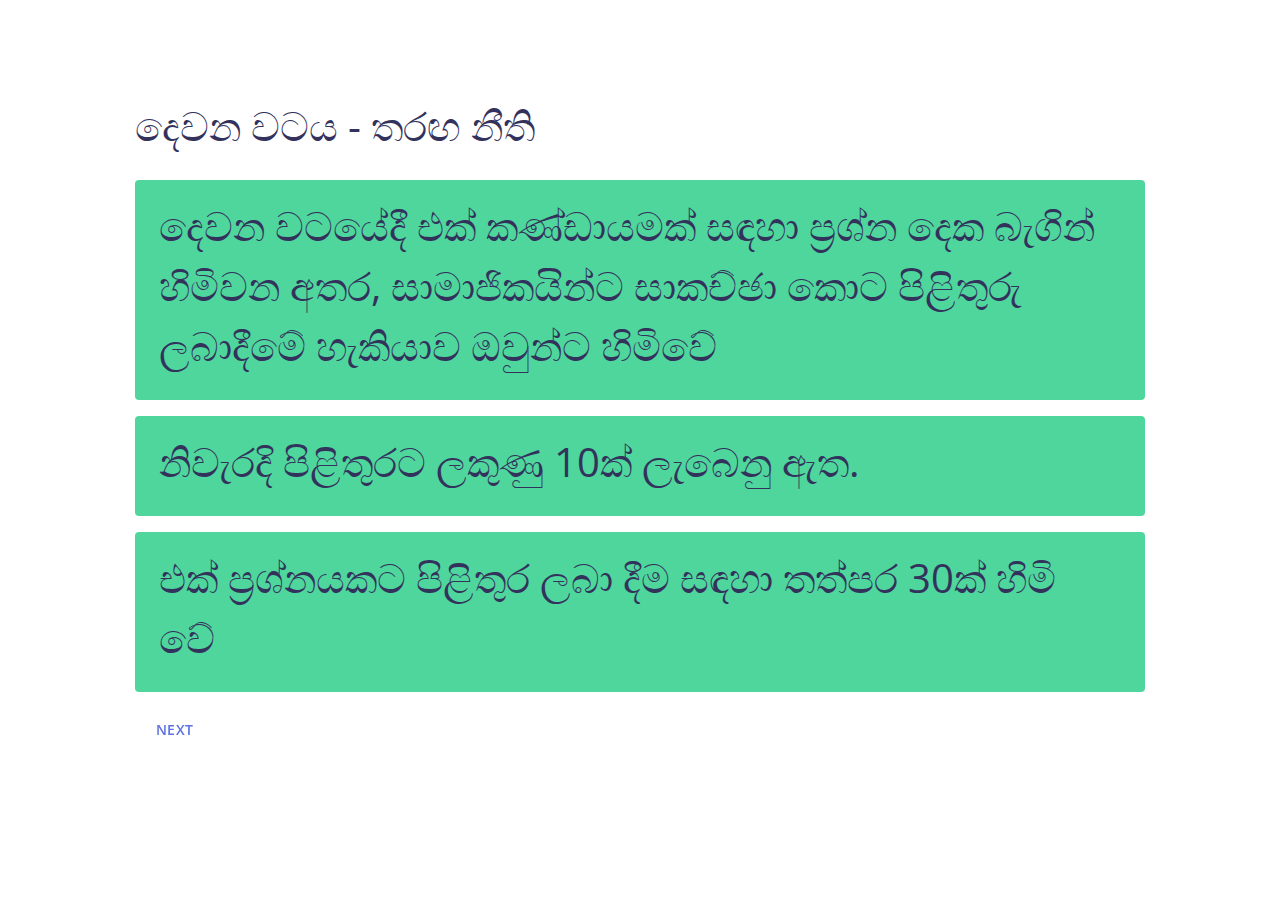
<file: rules 2.html>
<!DOCTYPE html>
<html>

<head>
  <meta charset="utf-8">
  <meta name="viewport" content="width=device-width, initial-scale=1, shrink-to-fit=no">
  <meta name="description" content="Nugawela Central College Commerce Day Final Quiz.">
  <meta name="author" content="Sumedha Karunarathna, Piumal Rathnayaka">
  <title>Final Quiz</title>
  <!-- Favicon -->
  <link href="./assets/img/brand/favicon.png" rel="icon" type="image/png">
  <!-- Fonts -->
  <link href="https://fonts.googleapis.com/css?family=Open+Sans:300,400,600,700" rel="stylesheet">
  <!-- Icons -->
  <link href="./assets/vendor/nucleo/css/nucleo.css" rel="stylesheet">
  <link href="./assets/vendor/font-awesome/css/font-awesome.min.css" rel="stylesheet">
  <!-- Argon CSS -->
  <link type="text/css" href="./assets/css/argon.css?v=1.0.1" rel="stylesheet">
  <!-- Docs CSS -->
  <link type="text/css" href="./assets/css/argon.min.css" rel="stylesheet">
</head>

<body>

  <main>
    <div class="container">
    <h3 class="mt-lg mb-4">
      <span><H1>දෙවන වටය - තරඟ නීති</H1></span>
    </h3>
    <div class="alert alert-success alert-dismissible fade show" role="alert">

      <span class="alert-inner--text"><h1>දෙවන වටයේදී එක් කණ්ඩායමක් සඳහා ප්‍රශ්න දෙක බැගින් හිමිවන අතර, සාමාජිකයින්ට සාකච්ඡා කොට පිළිතුරු ලබාදීමේ හැකියාව ඔවුන්ට හිමිවේ</h1></span>

    </div>

    <div class="alert alert-success alert-dismissible fade show" role="alert">

      <span class="alert-inner--text"><h1>නිවැරදි පිළිතුරට ලකුණු 10ක් ලැබෙනු ඇත.</h1></span>

    </div>

    <div class="alert alert-success alert-dismissible fade show" role="alert">

      <span class="alert-inner--text"><h1>එක් ප්‍රශ්නයකට පිළිතුර ලබා දීම සඳහා තත්පර 30ක් හිමි වේ</h1></span>

    </div>

  <a href="quiz.html"><button type="button" class="btn btn-link">Next</button>

</div>


  </main>

  <!-- Core -->
  <script src="./assets/vendor/jquery/jquery.min.js"></script>
  <script src="./assets/vendor/popper/popper.min.js"></script>
  <script src="./assets/vendor/bootstrap/bootstrap.min.js"></script>
  <script src="./assets/vendor/headroom/headroom.min.js"></script>
  <!-- Optional JS -->
  <script src="./assets/vendor/onscreen/onscreen.min.js"></script>
  <script src="./assets/vendor/nouislider/js/nouislider.min.js"></script>
  <script src="./assets/vendor/bootstrap-datepicker/js/bootstrap-datepicker.min.js"></script>
  <!-- Argon JS -->
  <script src="./assets/js/argon.js?v=1.0.1"></script>
</body>

</html>
</file>
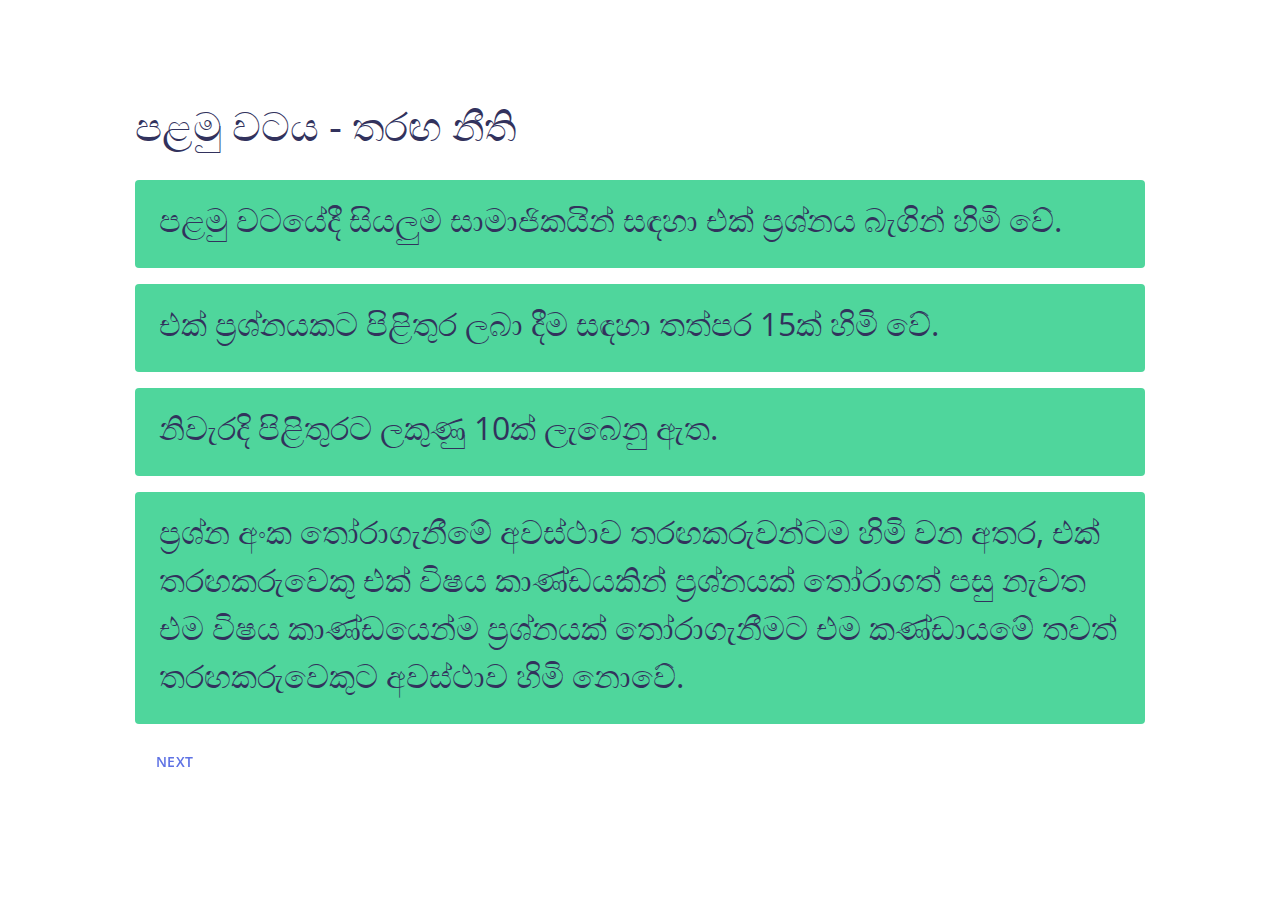
<file: rules.html>
<!DOCTYPE html>
<html>

<head>
  <meta charset="utf-8">
  <meta name="viewport" content="width=device-width, initial-scale=1, shrink-to-fit=no">
  <meta name="description" content="Nugawela Central College Commerce Day Final Quiz.">
  <meta name="author" content="Sumedha Karunarathna, Piumal Rathnayaka">
  <title>Final Quiz</title>
  <!-- Favicon -->
  <link href="./assets/img/brand/favicon.png" rel="icon" type="image/png">
  <!-- Fonts -->
  <link href="https://fonts.googleapis.com/css?family=Open+Sans:300,400,600,700" rel="stylesheet">
  <!-- Icons -->
  <link href="./assets/vendor/nucleo/css/nucleo.css" rel="stylesheet">
  <link href="./assets/vendor/font-awesome/css/font-awesome.min.css" rel="stylesheet">
  <!-- Argon CSS -->
  <link type="text/css" href="./assets/css/argon.css?v=1.0.1" rel="stylesheet">
  <!-- Docs CSS -->
  <link type="text/css" href="./assets/css/argon.min.css" rel="stylesheet">

  <style>

    p {font-size:27px; }

  </style>
  <script>
      function close1() {
          document.getElementById("Ques1").disabled = true;
      };

      function close2() {
          document.getElementById("Ques2").disabled = true;
      };

      function close3() {
          document.getElementById("Ques3").disabled = true;

      };

      function close4() {
          document.getElementById("Ques4").disabled = true;

      };

      function close5() {
          document.getElementById("Ques5").disabled = true;

      };

      function close6() {
          document.getElementById("Ques6").disabled = true;

      };

      function close7() {
          document.getElementById("Ques7").disabled = true;

      };

      function close8() {
          document.getElementById("Ques8").disabled = true;

      };

      function close9() {
          document.getElementById("Ques9").disabled = true;

      };

      function close10() {
          document.getElementById("Ques10").disabled = true;

      };

      function close11() {
          document.getElementById("Ques11").disabled = true;

      };

      function close12() {
          document.getElementById("Ques12").disabled = true;

      };

      function close13() {
          document.getElementById("Ques13").disabled = true;

      };

      function close14() {
          document.getElementById("Ques14").disabled = true;

      };

      function close15() {
          document.getElementById("Ques15").disabled = true;

      };

      function close16() {
          document.getElementById("Ques16").disabled = true;

      }
  </script>
</head>

<body>

  <main>
<div class="container">
    <h3 class="mt-lg mb-4">
      <span><H1>පළමු වටය - තරඟ නීති</H1></span>
    </h3>
    <div class="alert alert-success alert-dismissible fade show" role="alert">

      <span class="alert-inner--text"><h2>පළමු වටයේදී සියලුම සාමාජිකයින් සඳහා එක් ප්‍රශ්නය බැගින් හිමි වේ.</h2></span>

    </div>

  <div class="alert alert-success alert-dismissible fade show" role="alert">

    <span class="alert-inner--text"><h2>එක් ප්‍රශ්නයකට පිළිතුර ලබා දීම සඳහා තත්පර 15ක් හිමි වේ.</h2></span>

  </div>

  <div class="alert alert-success alert-dismissible fade show" role="alert">

    <span class="alert-inner--text"><h2>නිවැරදි පිළිතුරට ලකුණු 10ක් ලැබෙනු ඇත.</h2></span>

  </div>

  <div class="alert alert-success alert-dismissible fade show" role="alert">

    <span class="alert-inner--text"><h2>ප්‍රශ්න අංක තෝරාගැනීමේ අවස්ථාව තරඟකරුවන්ටම හිමි වන අතර, එක් තරඟකරුවෙකු එක් විෂය කාණ්ඩයකින් ප්‍රශ්නයක් තෝරාගත් පසු නැවත එම විෂය කාණ්ඩයෙන්ම ප්‍රශ්නයක් තෝරාගැනීමට එම කණ්ඩායමේ තවත් තරඟකරුවෙකුට අවස්ථාව හිමි නොවේ.</h2></span>

  </div>

  <a href="quiz 2.html"><button type="button" class="btn btn-link">Next</button>

</div>


  </main>

  <!-- Core -->
  <script src="./assets/vendor/jquery/jquery.min.js"></script>
  <script src="./assets/vendor/popper/popper.min.js"></script>
  <script src="./assets/vendor/bootstrap/bootstrap.min.js"></script>
  <script src="./assets/vendor/headroom/headroom.min.js"></script>
  <!-- Optional JS -->
  <script src="./assets/vendor/onscreen/onscreen.min.js"></script>
  <script src="./assets/vendor/nouislider/js/nouislider.min.js"></script>
  <script src="./assets/vendor/bootstrap-datepicker/js/bootstrap-datepicker.min.js"></script>
  <!-- Argon JS -->
  <script src="./assets/js/argon.js?v=1.0.1"></script>
</body>

</html>
</file>
<file: assets/vendor/nucleo/css/nucleo.css>
/*--------------------------------

hermes-dashboard-icons Web Font - built using nucleoapp.com
License - nucleoapp.com/license/

-------------------------------- */
@font-face {
  font-family: 'NucleoIcons';
  src: url('../fonts/nucleo-icons.eot');
  src: url('../fonts/nucleo-icons.eot') format('embedded-opentype'), url('../fonts/nucleo-icons.woff2') format('woff2'), url('../fonts/nucleo-icons.woff') format('woff'), url('../fonts/nucleo-icons.ttf') format('truetype'), url('../fonts/nucleo-icons.svg') format('svg');
  font-weight: normal;
  font-style: normal;
}
/*------------------------
    base class definition
-------------------------*/
.ni {
  display: inline-block;
  font: normal normal normal 14px/1 NucleoIcons;
  font-size: inherit;
  text-rendering: auto;
  -webkit-font-smoothing: antialiased;
  -moz-osx-font-smoothing: grayscale;
}
/*------------------------
  change icon size
-------------------------*/
.ni-lg {
  font-size: 1.33333333em;
  line-height: 0.75em;
  vertical-align: -15%;
}
.ni-2x {
  font-size: 2em;
}
.ni-3x {
  font-size: 3em;
}
.ni-4x {
  font-size: 4em;
}
.ni-5x {
  font-size: 5em;
}

/*----------------------------------
  add a square/circle background
-----------------------------------*/
.ni.square,
.ni.circle {
  padding: 0.33333333em;
  vertical-align: -16%;
  background-color: #eee;
}
.ni.circle {
  border-radius: 50%;
}
/*------------------------
  list icons
-------------------------*/
.ni-ul {
  padding-left: 0;
  margin-left: 2.14285714em;
  list-style-type: none;
}
.ni-ul > li {
  position: relative;
}
.ni-ul > li > .ni {
  position: absolute;
  left: -1.57142857em;
  top: 0.14285714em;
  text-align: center;
}
.ni-ul > li > .ni.lg {
  top: 0;
  left: -1.35714286em;
}
.ni-ul > li > .ni.circle,
.ni-ul > li > .ni.square {
  top: -0.19047619em;
  left: -1.9047619em;
}
/*------------------------
  spinning icons
-------------------------*/
.ni.spin {
  -webkit-animation: nc-spin 2s infinite linear;
  -moz-animation: nc-spin 2s infinite linear;
  animation: nc-spin 2s infinite linear;
}
@-webkit-keyframes nc-spin {
  0% {
    -webkit-transform: rotate(0deg);
  }
  100% {
    -webkit-transform: rotate(360deg);
  }
}
@-moz-keyframes nc-spin {
  0% {
    -moz-transform: rotate(0deg);
  }
  100% {
    -moz-transform: rotate(360deg);
  }
}
@keyframes nc-spin {
  0% {
    -webkit-transform: rotate(0deg);
    -moz-transform: rotate(0deg);
    -ms-transform: rotate(0deg);
    -o-transform: rotate(0deg);
    transform: rotate(0deg);
  }
  100% {
    -webkit-transform: rotate(360deg);
    -moz-transform: rotate(360deg);
    -ms-transform: rotate(360deg);
    -o-transform: rotate(360deg);
    transform: rotate(360deg);
  }
}
/*------------------------
  rotated/flipped icons
-------------------------*/
.ni.rotate-90 {
  filter: progid:DXImageTransform.Microsoft.BasicImage(rotation=1);
  -webkit-transform: rotate(90deg);
  -moz-transform: rotate(90deg);
  -ms-transform: rotate(90deg);
  -o-transform: rotate(90deg);
  transform: rotate(90deg);
}
.ni.rotate-180 {
  filter: progid:DXImageTransform.Microsoft.BasicImage(rotation=2);
  -webkit-transform: rotate(180deg);
  -moz-transform: rotate(180deg);
  -ms-transform: rotate(180deg);
  -o-transform: rotate(180deg);
  transform: rotate(180deg);
}
.ni.rotate-270 {
  filter: progid:DXImageTransform.Microsoft.BasicImage(rotation=3);
  -webkit-transform: rotate(270deg);
  -moz-transform: rotate(270deg);
  -ms-transform: rotate(270deg);
  -o-transform: rotate(270deg);
  transform: rotate(270deg);
}
.ni.flip-y {
  filter: progid:DXImageTransform.Microsoft.BasicImage(rotation=0);
  -webkit-transform: scale(-1, 1);
  -moz-transform: scale(-1, 1);
  -ms-transform: scale(-1, 1);
  -o-transform: scale(-1, 1);
  transform: scale(-1, 1);
}
.ni.flip-x {
  filter: progid:DXImageTransform.Microsoft.BasicImage(rotation=2);
  -webkit-transform: scale(1, -1);
  -moz-transform: scale(1, -1);
  -ms-transform: scale(1, -1);
  -o-transform: scale(1, -1);
  transform: scale(1, -1);
}
/*------------------------
    font icons
-------------------------*/

.ni-active-40::before {
    content: "\ea02";
}

.ni-air-baloon::before {
    content: "\ea03";
}

.ni-album-2::before {
    content: "\ea04";
}

.ni-align-center::before {
    content: "\ea05";
}

.ni-align-left-2::before {
    content: "\ea06";
}

.ni-ambulance::before {
    content: "\ea07";
}

.ni-app::before {
    content: "\ea08";
}

.ni-archive-2::before {
    content: "\ea09";
}

.ni-atom::before {
    content: "\ea0a";
}

.ni-badge::before {
    content: "\ea0b";
}

.ni-bag-17::before {
    content: "\ea0c";
}

.ni-basket::before {
    content: "\ea0d";
}

.ni-bell-55::before {
    content: "\ea0e";
}

.ni-bold-down::before {
    content: "\ea0f";
}

.ni-bold-left::before {
    content: "\ea10";
}

.ni-bold-right::before {
    content: "\ea11";
}

.ni-bold-up::before {
    content: "\ea12";
}

.ni-bold::before {
    content: "\ea13";
}

.ni-book-bookmark::before {
    content: "\ea14";
}

.ni-books::before {
    content: "\ea15";
}

.ni-box-2::before {
    content: "\ea16";
}

.ni-briefcase-24::before {
    content: "\ea17";
}

.ni-building::before {
    content: "\ea18";
}

.ni-bulb-61::before {
    content: "\ea19";
}

.ni-bullet-list-67::before {
    content: "\ea1a";
}

.ni-bus-front-12::before {
    content: "\ea1b";
}

.ni-button-pause::before {
    content: "\ea1c";
}

.ni-button-play::before {
    content: "\ea1d";
}

.ni-button-power::before {
    content: "\ea1e";
}

.ni-calendar-grid-58::before {
    content: "\ea1f";
}

.ni-camera-compact::before {
    content: "\ea20";
}

.ni-caps-small::before {
    content: "\ea21";
}

.ni-cart::before {
    content: "\ea22";
}

.ni-chart-bar-32::before {
    content: "\ea23";
}

.ni-chart-pie-35::before {
    content: "\ea24";
}

.ni-chat-round::before {
    content: "\ea25";
}

.ni-check-bold::before {
    content: "\ea26";
}

.ni-circle-08::before {
    content: "\ea27";
}

.ni-cloud-download-95::before {
    content: "\ea28";
}

.ni-cloud-upload-96::before {
    content: "\ea29";
}

.ni-compass-04::before {
    content: "\ea2a";
}

.ni-controller::before {
    content: "\ea2b";
}

.ni-credit-card::before {
    content: "\ea2c";
}

.ni-curved-next::before {
    content: "\ea2d";
}

.ni-delivery-fast::before {
    content: "\ea2e";
}

.ni-diamond::before {
    content: "\ea2f";
}

.ni-email-83::before {
    content: "\ea30";
}

.ni-fat-add::before {
    content: "\ea31";
}

.ni-fat-delete::before {
    content: "\ea32";
}

.ni-fat-remove::before {
    content: "\ea33";
}

.ni-favourite-28::before {
    content: "\ea34";
}

.ni-folder-17::before {
    content: "\ea35";
}

.ni-glasses-2::before {
    content: "\ea36";
}

.ni-hat-3::before {
    content: "\ea37";
}

.ni-headphones::before {
    content: "\ea38";
}

.ni-html5::before {
    content: "\ea39";
}

.ni-istanbul::before {
    content: "\ea3a";
}

.ni-key-25::before {
    content: "\ea3b";
}

.ni-laptop::before {
    content: "\ea3c";
}

.ni-like-2::before {
    content: "\ea3d";
}

.ni-lock-circle-open::before {
    content: "\ea3e";
}

.ni-map-big::before {
    content: "\ea3f";
}

.ni-mobile-button::before {
    content: "\ea40";
}

.ni-money-coins::before {
    content: "\ea41";
}

.ni-note-03::before {
    content: "\ea42";
}

.ni-notification-70::before {
    content: "\ea43";
}

.ni-palette::before {
    content: "\ea44";
}

.ni-paper-diploma::before {
    content: "\ea45";
}

.ni-pin-3::before {
    content: "\ea46";
}

.ni-planet::before {
    content: "\ea47";
}

.ni-ruler-pencil::before {
    content: "\ea48";
}

.ni-satisfied::before {
    content: "\ea49";
}

.ni-scissors::before {
    content: "\ea4a";
}

.ni-send::before {
    content: "\ea4b";
}

.ni-settings-gear-65::before {
    content: "\ea4c";
}

.ni-settings::before {
    content: "\ea4d";
}

.ni-single-02::before {
    content: "\ea4e";
}

.ni-single-copy-04::before {
    content: "\ea4f";
}

.ni-sound-wave::before {
    content: "\ea50";
}

.ni-spaceship::before {
    content: "\ea51";
}

.ni-square-pin::before {
    content: "\ea52";
}

.ni-support-16::before {
    content: "\ea53";
}

.ni-tablet-button::before {
    content: "\ea54";
}

.ni-tag::before {
    content: "\ea55";
}

.ni-tie-bow::before {
    content: "\ea56";
}

.ni-time-alarm::before {
    content: "\ea57";
}

.ni-trophy::before {
    content: "\ea58";
}

.ni-tv-2::before {
    content: "\ea59";
}

.ni-umbrella-13::before {
    content: "\ea5a";
}

.ni-user-run::before {
    content: "\ea5b";
}

.ni-vector::before {
    content: "\ea5c";
}

.ni-watch-time::before {
    content: "\ea5d";
}

.ni-world::before {
    content: "\ea5e";
}

.ni-zoom-split-in::before {
    content: "\ea5f";
}

.ni-collection::before {
    content: "\ea60";
}

.ni-image::before {
    content: "\ea61";
}

.ni-shop::before {
    content: "\ea62";
}

.ni-ungroup::before {
    content: "\ea63";
}

.ni-world-2::before {
    content: "\ea64";
}

.ni-ui-04::before {
    content: "\ea65";
}


/* all icon font classes list here */
</file>
